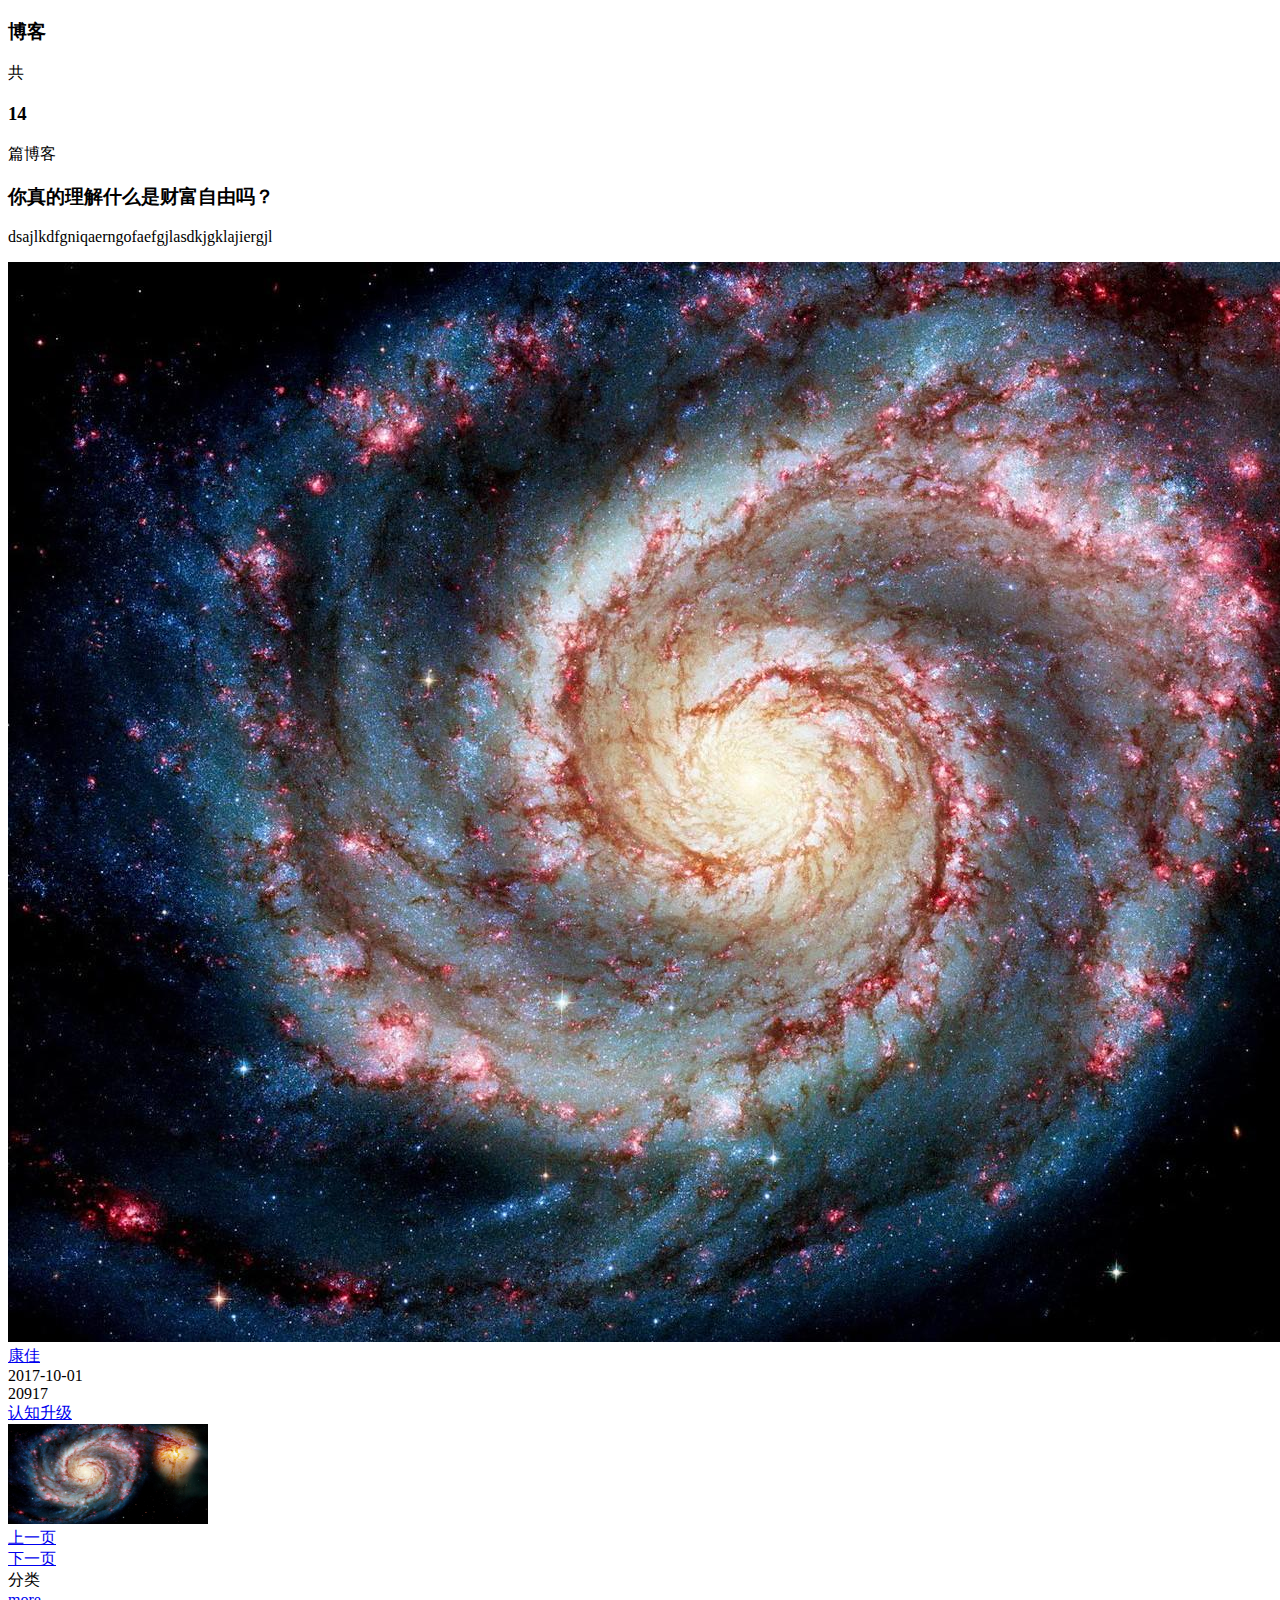
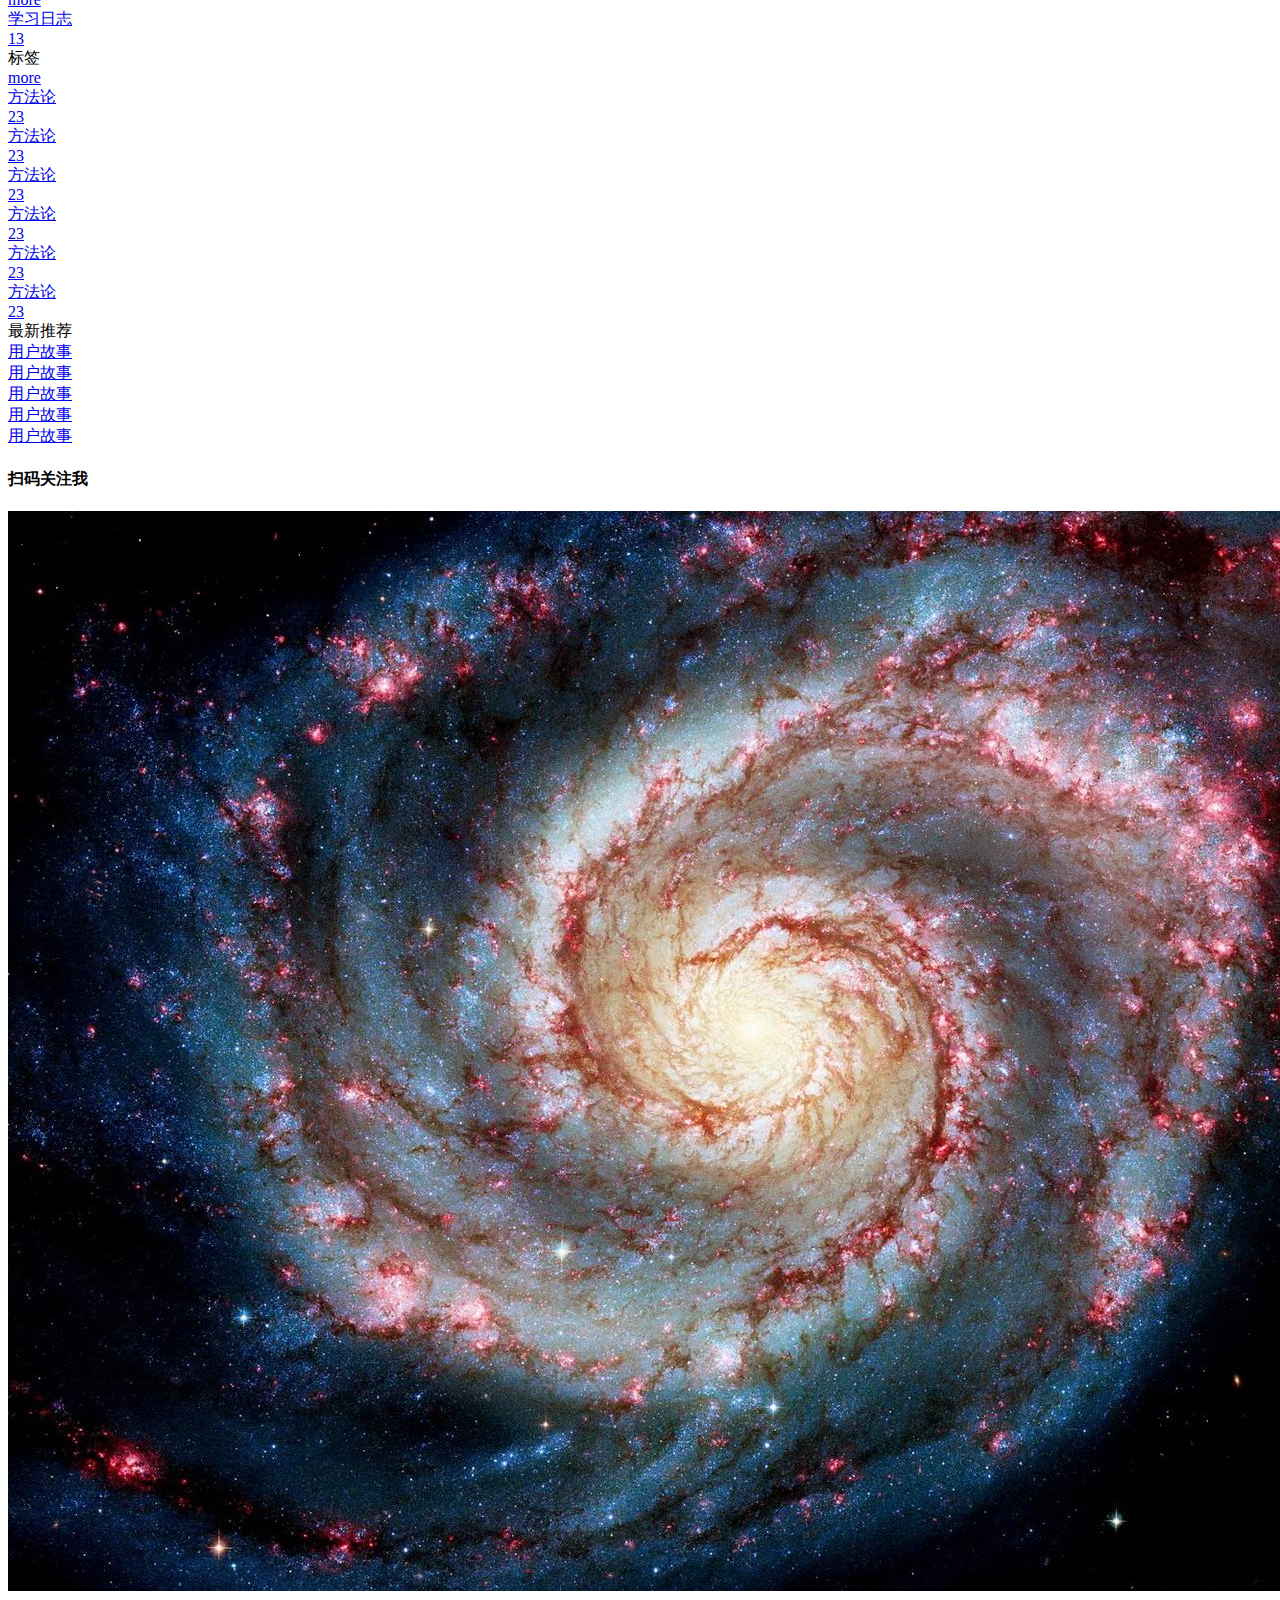
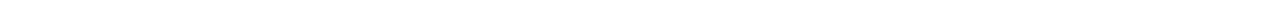
<file: src/main/resources/templates/index.html>
<!DOCTYPE html>
<html lang="en" xmlns:th="http://www.w3.org/1999/xhtml">
<head th:replace="_fragments :: head(~{::title})">
    <title>首页</title>
</head>

<!--公共js导入，以下th:block生效-->
<!--/*/<th:block th:replace="_fragments :: script">/*/-->
<!--/*/</th:block>/*/-->

<body>
    <!-- 导航 -->
    <nav th:replace="_fragments :: menu(1)" class="ui inverted attached segment m-padded-tb-mini">

    </nav>

    <!-- 中间内容 -->
    <div class="m-padded-tb-large vertical">
        <div class="ui container">
            <div class="ui stackable grid">
                <!-- 左边博客列表 -->
                <div class="ten wide column">
                    <!-- header -->
                     <div class="ui top attached segment">
                         <div class="ui middle aligned two column grid">
                             <div class="column">
                                 <h3 class="ui teal header">博客</h3>
                             </div>
                             <div class="right aligned column">
                                共<h3 class="ui orange header m-inline-block m-text-tb-thin"> 14 </h3>篇博客
                             </div>
                         </div>
                     </div>
                     <!-- content -->
                     <div class="ui attached segment">
                        <div class="ui padded vertical segemnt m-padded-tb-large m-mobile-lr-clear">
                            <div class="ui mobile reversed stackable grid">
                                <div class="ui eleven wide column">
                                    <h3 class="ui header">你真的理解什么是财富自由吗？</h3>
                                    <p class="m-text">dsajlkdfgniqaerngofaefgjlasdkjgklajiergjl</p>
                                    <div class="ui stackable grid">
                                        <div class="eleven wide column">
                                            <div class="ui mini horizontal link list">
                                                <div class="item">
                                                    <img src="../static/image/1.jpg" th:src="@{/image/1.jpg}" alt="" class="ui avatar image">
                                                    <div class="content">
                                                        <a href="#" class="header">康佳</a>
                                                    </div>
                                                </div>
                                                <div class="item">
                                                    <i class="calendar icon"></i>2017-10-01
                                                </div>
                                                <div class="item">
                                                    <i class="eye icon"></i>20917
                                                </div>
                                            </div>
                                        </div>
                                        <div class="right aligned five wide column">
                                            <a href="#" class="ui basic label m-padded-mini">认知升级</a>
                                        </div>
                                    </div>
                                </div>
                                <div class="five wide column">
                                    <a href="#" target="_blank">
                                        <img src="../static/image/1.jpg" th:src="@{/image/1.jpg}" style="width:200px;height:100px;" alt="文章" class="ui round image">
                                    </a>
                                </div>
                            </div>
                        </div>
                        
                     </div>
                     <!-- footer -->
                     <div class="ui bottom attached segment">
                        <div class="ui middle aligned two column grid">
                            <div class="column">
                                <a href="#" class="ui teal mini basic button">上一页</a>
                            </div>
                            <div class="right aligned column">
                                <a href="#" class="ui teal mini basic button">下一页</a>
                            </div>
                        </div>
                     </div>
                </div>
                <!-- 右边的top -->
                <div class="four wide column">
                    <!-- 分类 -->
                    <div class="ui segment">
                        <div class="ui secondary segment">
                            <div class="ui two column grid">
                                <div class="column">
                                    <i class="idea icon"></i>分类
                                </div>
                                <div class="right aligned column">
                                    <a href="#" target="_blank">more <i class="angle double right icon"></i></a>
                                </div>
                            </div>
                         </div>
                         <div class="ui teal segment">
                             <div class="ui fluid vertical menu">
                                 <a href="#" class="item">学习日志
                                     <div class="ui basic teal  label">13</div>
                                 </a>
                             </div>
                         </div>
                    </div>
                    <!-- 标签 -->
                    <div class="ui left aligned segment">
                        <div class="ui secondary segment">
                            <div class="ui two column grid">
                                <div class="column">
                                    <i class="idea icon"></i>标签
                                </div>
                                <div class="right aligned column">
                                    <a href="#" target="_blank">more <i class="angle double right icon"></i></a>
                                </div>
                            </div>
                         </div>
                         <div class="ui teal segment">
                             <a href="#" target="_blank" class="ui teal basic label m-margin-tb-tiny">
                                 方法论
                                <div class="detail">23</div>
                            </a>
                            <a href="#" target="_blank" class="ui teal basic label m-margin-tb-tiny">
                                方法论
                               <div class="detail">23</div>
                           </a> 
                           <a href="#" target="_blank" class="ui teal basic label m-margin-tb-tiny">
                            方法论
                                <div class="detail">23</div>
                            </a> 
                             <a href="#" target="_blank" class="ui teal basic label m-margin-tb-tiny">
                                    方法论
                                <div class="detail">23</div>
                            </a>
                            <a href="#" target="_blank" class="ui teal basic label m-margin-tb-tiny">
                                方法论
                                    <div class="detail">23</div>
                            </a> 
                            <a href="#" target="_blank" class="ui teal basic label m-margin-tb-tiny">
                                        方法论
                                    <div class="detail">23</div>
                            </a>
                         </div>
                    </div>

                    <!-- 最新推荐 -->
                    <div class="ui left aligned segment">
                        <div class="ui secondary segment">
                                    <i class="bookmark icon "></i>最新推荐
                         </div>
                         <div class="ui teal segment">
                            <a href="#" class="item m-black m-text-thin">用户故事</a>
                         </div>
                         <div class="ui teal segment">
                            <a href="#" class="item m-black m-text-thin">用户故事</a>
                         </div>
                         <div class="ui teal segment">
                            <a href="#" class="item m-black m-text-thin">用户故事</a>
                         </div>
                         <div class="ui teal segment">
                            <a href="#" class="item m-black m-text-thin">用户故事</a>
                         </div>
                         <div class="ui teal segment">
                            <a href="#" class="item m-black m-text-thin">用户故事</a>
                         </div>
                    </div>
                    <!-- 二维码 -->
                    <h4 class="ui horizontal divider header m-text-thin">扫码关注我</h4>
                    <div class="ui card">
                        <img src="../static/image/1.jpg" th:src="@{/image/1.jpg}" alt="" class="ui centered rounded image" >
                    </div>
                </div>
            </div>
        </div>
    </div>
    
    <!-- 底部 -->
    <footer th:replace="_fragments :: footer" class="ui center aligned inverted vertical segment m-padded-tb-masssive">

    </footer>

</body>
<script>
    $('.menu-toggle').click(function(){
        $('.m-item').toggleClass('m-mobile-hide');
    });

    
</script>
</html>
</file>
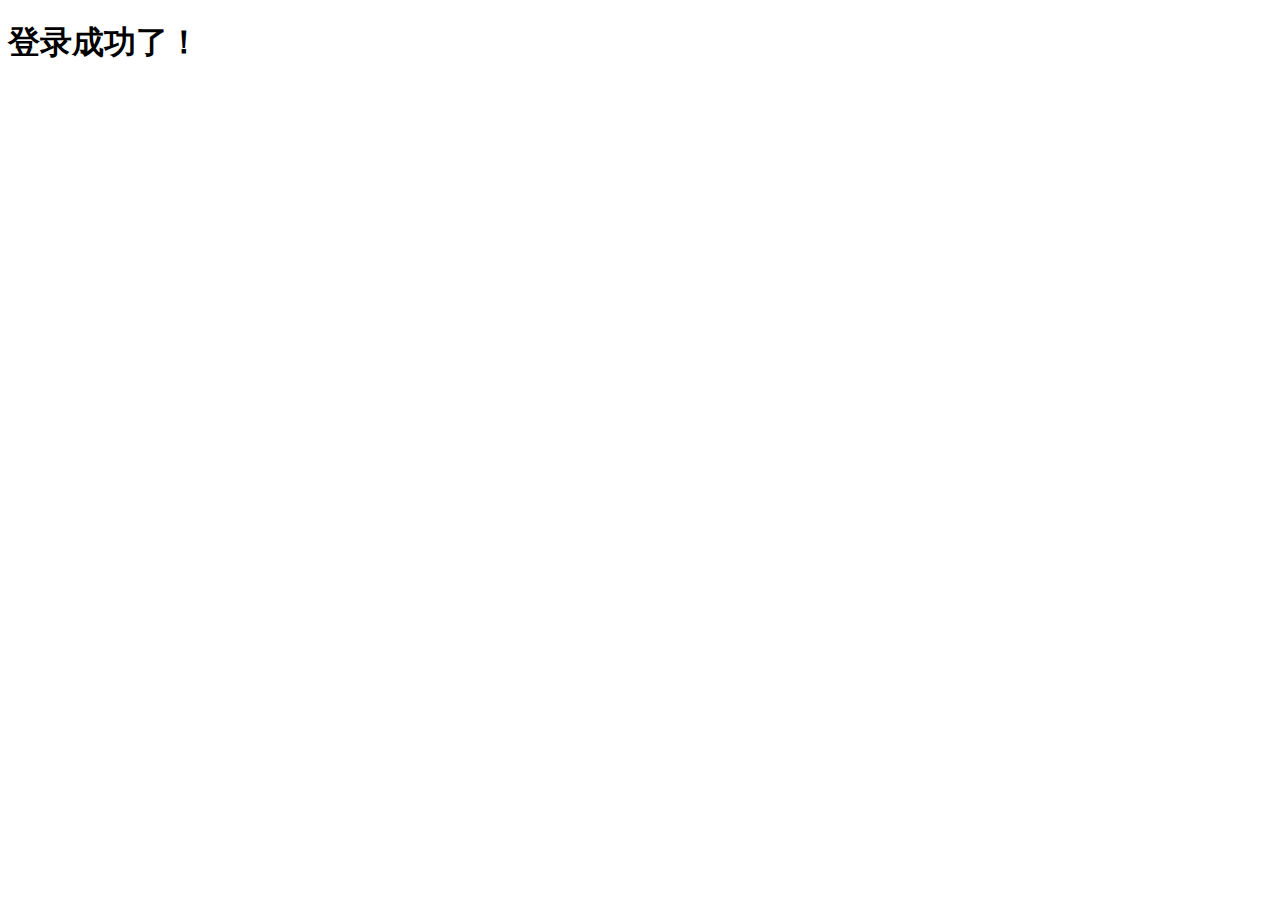
<file: src/main/resources/templates/admin/index.html>
<!DOCTYPE html>
<html lang="en" xmlns:th="http://www.w3.org/1999/xhtml">
<head th:replace="admin/_fragments :: head(~{::title})">
    <title>后台管理</title>
</head>

<!--公共js导入，以下th:block生效-->
<!--/*/<th:block th:replace="_fragments :: script">/*/-->
<!--/*/</th:block>/*/-->

<body>
    <!-- 导航 -->
    <nav th:replace="admin/_fragments :: menu(1)" class="ui inverted attached segment m-padded-tb-mini">

    </nav>

    <!-- 中间内容 -->
    <div class="m-padded-tb-large ">
        <div class="ui container">
            <div class="ui center aligned segment m-padded-tb-large" style="height: 550px;">
                <h1 class="ui teal segment m-margin-tb-tiny">登录成功了！</h1>
            </div>

        </div>

    </div>
    <!-- 底部 -->
    <footer th:replace="admin/_fragments :: footer" class="ui center aligned inverted vertical segment m-padded-tb-masssive" >

    </footer>

</body>
<script>
    $('.menu-toggle').click(function(){
        $('.m-item').toggleClass('m-mobile-hide');
    });
    $('.ui.dropdown').dropdown({
       on: 'hover'

    });

    
</script>
</html>
</file>
